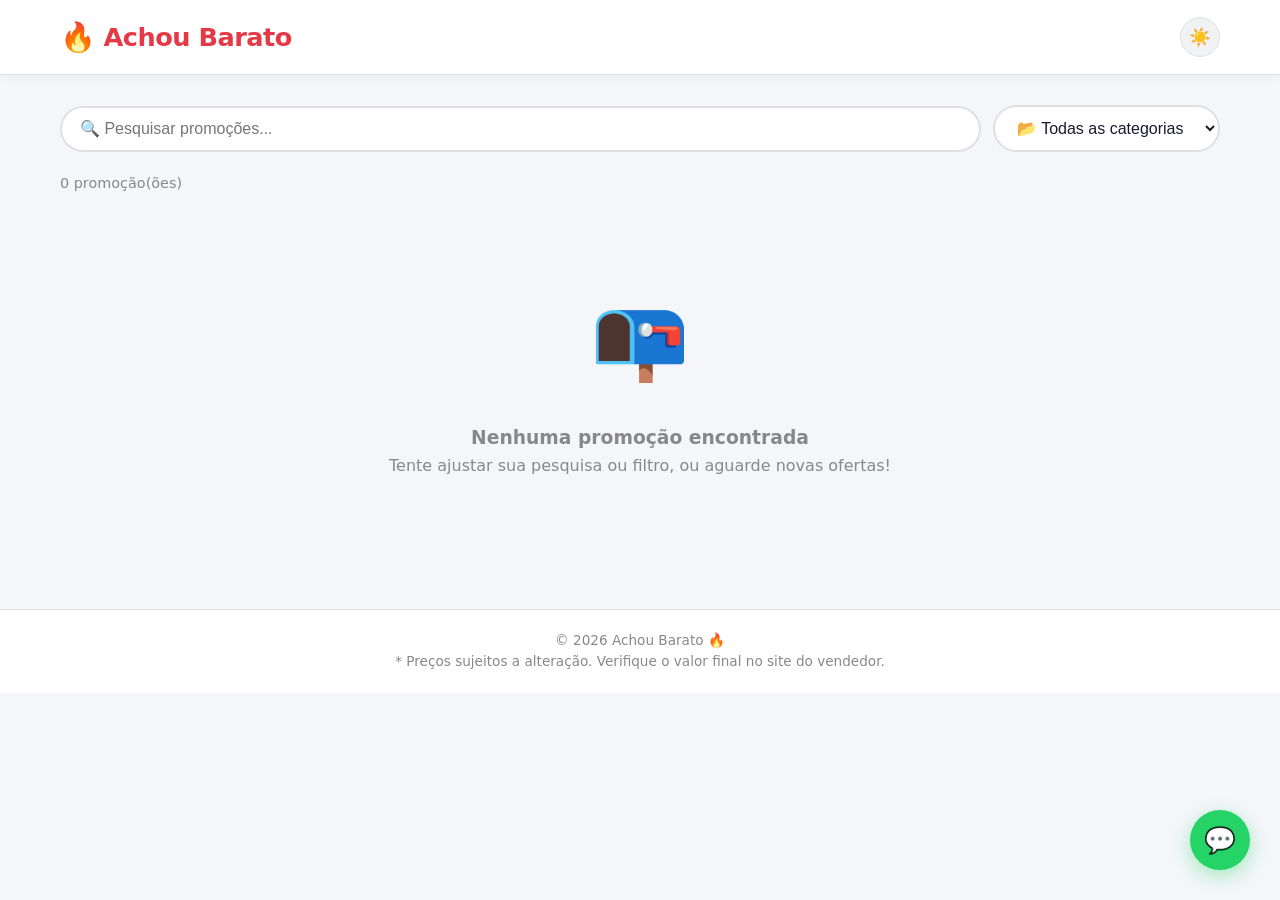
<file: index.html>
<!DOCTYPE html>
<html lang="pt-BR">
<head>
    <meta charset="UTF-8">
    <meta name="viewport" content="width=device-width, initial-scale=1.0">
    <title>Achou Barato 🔥 - Promoções de Afiliados</title>
    <link rel="stylesheet" href="style.css">
</head>
<body>
    <header class="header">
        <div class="header-container">
            <h1 class="logo">
                <span class="logo-icon">🔥</span> Achou Barato
            </h1>
            <button class="btn-icon" id="themeToggle" title="Alternar tema" aria-label="Alternar tema claro/escuro">
                <span class="icon-sun">☀️</span>
                <span class="icon-moon">🌙</span>
            </button>
        </div>
    </header>

    <main class="main-content">
        <div class="container">
            <section class="filters-section">
                <div class="search-box">
                    <input type="text" id="searchInput" placeholder="🔍 Pesquisar promoções..." aria-label="Pesquisar promoções">
                </div>
                <div class="category-filter">
                    <select id="categoryFilter" aria-label="Filtrar por categoria">
                        <option value="todas">📂 Todas as categorias</option>
                        <option value="Eletrônicos">📱 Eletrônicos</option>
                        <option value="Casa e Jardim">🏠 Casa e Jardim</option>
                        <option value="Moda">👗 Moda</option>
                        <option value="Beleza">💄 Beleza</option>
                        <option value="Esportes">⚽ Esportes</option>
                        <option value="Livros">📚 Livros</option>
                        <option value="Brinquedos">🧸 Brinquedos</option>
                        <option value="Alimentos">🍔 Alimentos</option>
                        <option value="Outros">📦 Outros</option>
                    </select>
                </div>
                <button class="btn-clear-filters" id="clearFiltersBtn" style="display:none;">✕ Limpar filtros</button>
            </section>

            <div class="stats-bar">
                <span id="totalPromos">0 promoções encontradas</span>
            </div>

            <section class="promo-feed" id="promoFeed"></section>

            <div class="empty-state" id="emptyState" style="display:none;">
                <div class="empty-icon">📭</div>
                <h3>Nenhuma promoção encontrada</h3>
                <p>Tente ajustar sua pesquisa ou filtro, ou aguarde novas ofertas!</p>
            </div>
        </div>
    </main>

    <footer class="footer">
        <div class="container">
            <p>© <span id="currentYear"></span> Achou Barato 🔥</p>
            <p class="footer-disclaimer">* Preços sujeitos a alteração. Verifique o valor final no site do vendedor.</p>
        </div>
    </footer>

    <a href="https://wa.me/5543996538900?text=Olá!%20Quero%20saber%20mais%20sobre%20as%20promoções!"
       class="whatsapp-float"
       target="_blank"
       rel="noopener noreferrer"
       aria-label="Fale conosco pelo WhatsApp">
        <span class="whatsapp-icon">💬</span>
    </a>

    <script src="script.js"></script>
</body>
</html>
</file>
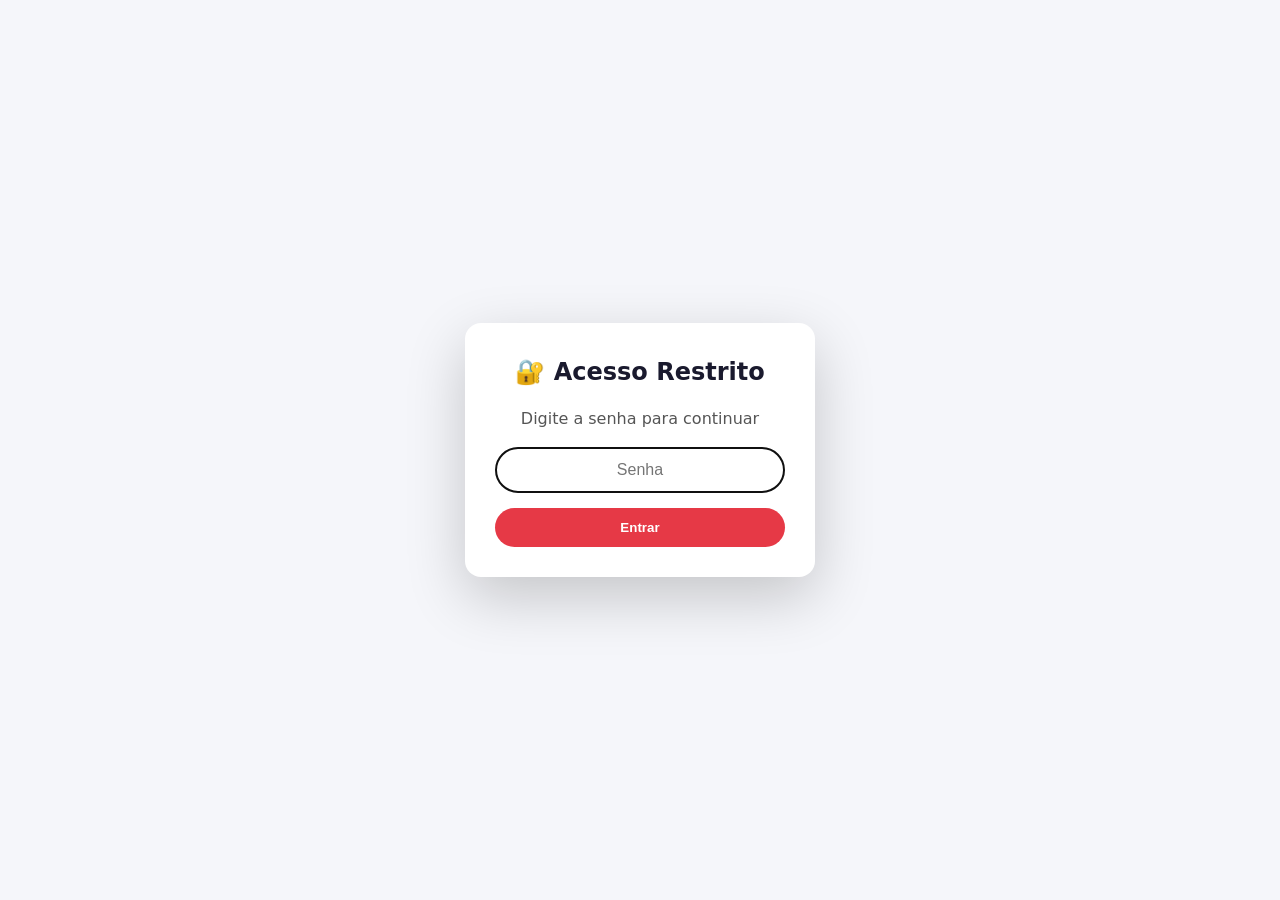
<file: admin.html>
<!DOCTYPE html>
<html lang="pt-BR">
<head>
    <meta charset="UTF-8">
    <meta name="viewport" content="width=device-width, initial-scale=1.0">
    <title>Admin - Achou Barato 🔥</title>
    <link rel="stylesheet" href="style.css">
</head>
<body>

    <!-- TELA DE LOGIN (aparece se não estiver autenticado) -->
    <div id="loginBlock" style="position:fixed; top:0; left:0; width:100%; height:100%; background: var(--bg-primary); z-index:9999; display:flex; align-items:center; justify-content:center; flex-direction:column; padding:20px;">
        <div style="background: var(--bg-card); padding:30px; border-radius:16px; box-shadow: var(--shadow-modal); text-align:center; max-width:350px; width:100%;">
            <h2>🔐 Acesso Restrito</h2>
            <p style="margin:15px 0; color: var(--text-secondary);">Digite a senha para continuar</p>
            <input type="password" id="passwordInput" placeholder="Senha" style="width:100%; padding:12px; margin-bottom:15px; border:2px solid var(--border-color); border-radius:25px; text-align:center; font-size:1rem;" autofocus>
            <button id="loginBtn" style="background:var(--accent); color:#fff; border:none; padding:12px; width:100%; border-radius:25px; font-weight:bold; cursor:pointer;">Entrar</button>
            <p id="loginError" style="color:red; margin-top:10px; display:none;">Senha incorreta!</p>
        </div>
    </div>

    <!-- CONTEÚDO DO ADMIN (só aparece depois do login) -->
    <div id="adminContent" style="display:none;">

        <!-- Header -->
        <header class="header">
            <div class="header-container">
                <h1 class="logo">
                    <span class="logo-icon">🔥</span> Admin
                </h1>
                <a href="index.html" class="btn-secondary" style="text-decoration:none;">← Voltar ao site</a>
            </div>
        </header>

        <!-- Conteúdo principal -->
        <main class="main-content">
            <div class="container">
                <h2 style="margin-bottom:20px;">📋 Gerenciar Promoções</h2>
                <button class="btn-primary" id="addNewPromoBtn">➕ Nova Promoção</button>

                <div class="stats-bar" style="margin-top:20px;">
                    <span id="totalPromos">0 promoções cadastradas</span>
                </div>

                <section class="promo-feed" id="promoFeed"></section>

                <div class="empty-state" id="emptyState" style="display:none;">
                    <div class="empty-icon">📭</div>
                    <h3>Nenhuma promoção cadastrada</h3>
                    <p>Clique em "Nova Promoção" para começar.</p>
                </div>
            </div>
        </main>

        <!-- Modal de adicionar/editar -->
        <div class="modal-overlay" id="promoModal" style="display:none;">
            <div class="modal modal-lg">
                <button class="modal-close" id="closePromoModal" aria-label="Fechar modal">&times;</button>
                <h2 id="promoModalTitle">➕ Nova Promoção</h2>
                <form id="promoForm">
                    <input type="hidden" id="promoId">
                    <div class="form-group">
                        <label for="promoName">Nome do Produto *</label>
                        <input type="text" id="promoName" placeholder="Ex: Fone de Ouvido Bluetooth JBL" required>
                    </div>
                    <div class="form-group">
                        <label for="promoDescription">Descrição *</label>
                        <textarea id="promoDescription" rows="3" placeholder="Descreva o produto e os benefícios..." required></textarea>
                    </div>
                    <div class="form-row">
                        <div class="form-group">
                            <label for="promoPrice">Preço *</label>
                            <input type="text" id="promoPrice" placeholder="Ex: R$ 49,90" required>
                        </div>
                        <div class="form-group">
                            <label for="promoCategory">Categoria *</label>
                            <select id="promoCategory" required>
                                <option value="">Selecione...</option>
                                <option value="Eletrônicos">📱 Eletrônicos</option>
                                <option value="Casa e Jardim">🏠 Casa e Jardim</option>
                                <option value="Moda">👗 Moda</option>
                                <option value="Beleza">💄 Beleza</option>
                                <option value="Esportes">⚽ Esportes</option>
                                <option value="Livros">📚 Livros</option>
                                <option value="Brinquedos">🧸 Brinquedos</option>
                                <option value="Alimentos">🍔 Alimentos</option>
                                <option value="Outros">📦 Outros</option>
                            </select>
                        </div>
                    </div>
                    <div class="form-group">
                        <label for="promoImageUrl">URL da Imagem</label>
                        <input type="url" id="promoImageUrl" placeholder="https://exemplo.com/imagem.jpg">
                        <small>Deixe em branco para imagem padrão.</small>
                    </div>
                    <div class="form-group">
                        <label for="promoAffiliateLink">Link de Afiliado *</label>
                        <input type="url" id="promoAffiliateLink" placeholder="https://exemplo.com/produto?ref=seulink" required>
                    </div>
                    <div class="form-actions">
                        <button type="button" class="btn-secondary" id="cancelPromoBtn">Cancelar</button>
                        <button type="submit" class="btn-primary" id="savePromoBtn">💾 Salvar Promoção</button>
                    </div>
                </form>
            </div>
        </div>
    </div>

    <script src="script.js"></script>
    <script src="admin.js"></script>
</body>
</html>
</file>
<file: style.css>
/* ============================================================ */
/* VARIÁVEIS CSS (TEMAS CLARO E ESCURO)                         */
/* ============================================================ */
:root {
    --bg-primary: #f5f6fa;
    --bg-secondary: #ffffff;
    --bg-card: #ffffff;
    --bg-header: #ffffff;
    --bg-modal: #ffffff;
    --bg-input: #f0f2f5;
    --text-primary: #1a1a2e;
    --text-secondary: #555;
    --text-muted: #888;
    --border-color: #e0e0e0;
    --shadow-card: 0 4px 20px rgba(0, 0, 0, 0.06);
    --shadow-hover: 0 8px 30px rgba(0, 0, 0, 0.12);
    --shadow-modal: 0 20px 60px rgba(0, 0, 0, 0.2);
    --accent: #e63946;
    --accent-hover: #c1121f;
    --accent-light: #fff0f0;
    --green: #2ecc71;
    --green-light: #eafaf1;
    --blue: #4361ee;
    --blue-light: #eef1ff;
    --whatsapp: #25d366;
    --whatsapp-hover: #1ebe57;
    --danger: #e74c3c;
    --danger-hover: #c0392b;
    --overlay: rgba(0, 0, 0, 0.5);
    --badge-bg: #e63946;
    --badge-text: #fff;
    --heart-empty: #ccc;
    --heart-full: #e63946;
    --transition: 0.3s ease;
    --radius-sm: 8px;
    --radius-md: 12px;
    --radius-lg: 20px;
    --radius-xl: 24px;
    --font-family: 'Segoe UI', system-ui, -apple-system, sans-serif;
}

body.dark-theme {
    --bg-primary: #121212;
    --bg-secondary: #1e1e1e;
    --bg-card: #252525;
    --bg-header: #1a1a1a;
    --bg-modal: #2a2a2a;
    --bg-input: #333;
    --text-primary: #e8e8e8;
    --text-secondary: #bbb;
    --text-muted: #888;
    --border-color: #3a3a3a;
    --shadow-card: 0 4px 20px rgba(0, 0, 0, 0.3);
    --shadow-hover: 0 8px 30px rgba(0, 0, 0, 0.5);
    --shadow-modal: 0 20px 60px rgba(0, 0, 0, 0.6);
    --overlay: rgba(0, 0, 0, 0.7);
    --accent-light: #3a1a1a;
    --green-light: #1a3a2a;
    --blue-light: #1a1a3a;
    --heart-empty: #555;
}

/* ============================================================ */
/* RESET E ESTILOS GLOBAIS                                      */
/* ============================================================ */
*,
*::before,
*::after {
    box-sizing: border-box;
    margin: 0;
    padding: 0;
}

html {
    scroll-behavior: smooth;
}

body {
    font-family: var(--font-family);
    background-color: var(--bg-primary);
    color: var(--text-primary);
    line-height: 1.6;
    min-height: 100vh;
    transition: background-color var(--transition), color var(--transition);
    padding-bottom: 80px;
}

.container {
    max-width: 1200px;
    margin: 0 auto;
    padding: 0 20px;
}

/* ============================================================ */
/* CABEÇALHO                                                    */
/* ============================================================ */
.header {
    background-color: var(--bg-header);
    border-bottom: 1px solid var(--border-color);
    position: sticky;
    top: 0;
    z-index: 100;
    box-shadow: 0 2px 10px rgba(0, 0, 0, 0.05);
    transition: background-color var(--transition), border-color var(--transition);
}

.header-container {
    max-width: 1200px;
    margin: 0 auto;
    padding: 14px 20px;
    display: flex;
    align-items: center;
    justify-content: space-between;
    flex-wrap: wrap;
    gap: 12px;
}

.logo {
    font-size: 1.6rem;
    font-weight: 800;
    color: var(--accent);
    display: flex;
    align-items: center;
    gap: 8px;
    letter-spacing: -0.5px;
}

.logo-icon {
    font-size: 1.8rem;
    animation: pulse 2s infinite;
}

@keyframes pulse {
    0%, 100% { transform: scale(1); }
    50% { transform: scale(1.2); }
}

.btn-icon {
    background: var(--bg-input);
    border: 1px solid var(--border-color);
    border-radius: 50%;
    width: 40px;
    height: 40px;
    cursor: pointer;
    font-size: 1.1rem;
    display: flex;
    align-items: center;
    justify-content: center;
    transition: all var(--transition);
}

.btn-icon:hover {
    background: var(--accent-light);
    border-color: var(--accent);
}

.icon-sun { display: inline; }
.icon-moon { display: none; }
body.dark-theme .icon-sun { display: none; }
body.dark-theme .icon-moon { display: inline; }

/* ============================================================ */
/* CONTEÚDO PRINCIPAL                                           */
/* ============================================================ */
.main-content {
    padding: 30px 0;
}

.filters-section {
    display: flex;
    gap: 12px;
    margin-bottom: 20px;
    flex-wrap: wrap;
    align-items: center;
}

.search-box {
    flex: 1;
    min-width: 220px;
}

.search-box input {
    width: 100%;
    padding: 12px 18px;
    border: 2px solid var(--border-color);
    border-radius: 30px;
    font-size: 1rem;
    background: var(--bg-card);
    color: var(--text-primary);
    transition: all var(--transition);
    outline: none;
}

.search-box input:focus {
    border-color: var(--accent);
    box-shadow: 0 0 0 4px var(--accent-light);
}

.category-filter select {
    padding: 12px 18px;
    border: 2px solid var(--border-color);
    border-radius: 30px;
    font-size: 1rem;
    background: var(--bg-card);
    color: var(--text-primary);
    cursor: pointer;
    transition: all var(--transition);
    outline: none;
    min-width: 200px;
}

.category-filter select:focus {
    border-color: var(--accent);
    box-shadow: 0 0 0 4px var(--accent-light);
}

.btn-clear-filters {
    background: transparent;
    border: 2px solid var(--danger);
    color: var(--danger);
    padding: 10px 18px;
    border-radius: 30px;
    cursor: pointer;
    font-weight: 600;
    font-size: 0.9rem;
    transition: all var(--transition);
    white-space: nowrap;
}

.btn-clear-filters:hover {
    background: #fde8e8;
}
body.dark-theme .btn-clear-filters:hover {
    background: #3a1a1a;
}

.stats-bar {
    margin-bottom: 20px;
    font-size: 0.9rem;
    color: var(--text-muted);
    font-weight: 500;
}

/* ============================================================ */
/* FEED DE PROMOÇÕES                                            */
/* ============================================================ */
.promo-feed {
    display: grid;
    grid-template-columns: repeat(auto-fill, minmax(320px, 1fr));
    gap: 24px;
}

.promo-card {
    background: var(--bg-card);
    border-radius: var(--radius-lg);
    overflow: hidden;
    box-shadow: var(--shadow-card);
    transition: all var(--transition);
    display: flex;
    flex-direction: column;
    border: 1px solid var(--border-color);
    animation: fadeInUp 0.4s ease forwards;
    opacity: 0;
}

@keyframes fadeInUp {
    from { opacity: 0; transform: translateY(20px); }
    to { opacity: 1; transform: translateY(0); }
}

.promo-card:hover {
    box-shadow: var(--shadow-hover);
    transform: translateY(-4px);
}

.card-image-container {
    position: relative;
    width: 100%;
    height: 200px;
    overflow: hidden;
    background: var(--bg-input);
    flex-shrink: 0;
}

.card-image-container img {
    width: 100%;
    height: 100%;
    object-fit: cover;
    transition: transform 0.4s ease;
}

.promo-card:hover .card-image-container img {
    transform: scale(1.05);
}

.card-image-placeholder {
    width: 100%;
    height: 100%;
    display: flex;
    align-items: center;
    justify-content: center;
    background: linear-gradient(135deg, #e0e0e0, #f5f5f5);
    color: #aaa;
    font-size: 3rem;
}

body.dark-theme .card-image-placeholder {
    background: linear-gradient(135deg, #2a2a2a, #333);
    color: #555;
}

.card-category-badge {
    position: absolute;
    top: 12px;
    left: 12px;
    background: var(--accent);
    color: var(--badge-text);
    padding: 5px 12px;
    border-radius: 20px;
    font-size: 0.75rem;
    font-weight: 700;
    text-transform: uppercase;
    letter-spacing: 0.5px;
    z-index: 1;
}

.card-body {
    padding: 18px;
    flex: 1;
    display: flex;
    flex-direction: column;
    gap: 8px;
}

.card-title {
    font-size: 1.15rem;
    font-weight: 700;
    color: var(--text-primary);
    line-height: 1.3;
    display: -webkit-box;
    -webkit-line-clamp: 2;
    -webkit-box-orient: vertical;
    overflow: hidden;
}

.card-description {
    font-size: 0.9rem;
    color: var(--text-secondary);
    line-height: 1.5;
    flex: 1;
    display: -webkit-box;
    -webkit-line-clamp: 3;
    -webkit-box-orient: vertical;
    overflow: hidden;
}

.card-price {
    font-size: 1.4rem;
    font-weight: 800;
    color: var(--accent);
    margin: 4px 0;
}

.card-date {
    font-size: 0.8rem;
    color: var(--text-muted);
    display: flex;
    align-items: center;
    gap: 4px;
}

.card-footer {
    padding: 12px 18px 18px;
    display: flex;
    align-items: center;
    justify-content: space-between;
    gap: 10px;
    flex-wrap: wrap;
}

.btn-buy {
    background: var(--accent);
    color: #fff;
    padding: 10px 20px;
    border-radius: 25px;
    text-decoration: none;
    font-weight: 700;
    font-size: 0.9rem;
    transition: all var(--transition);
    border: none;
    cursor: pointer;
    display: inline-flex;
    align-items: center;
    gap: 6px;
    white-space: nowrap;
}

.btn-buy:hover {
    background: var(--accent-hover);
    transform: scale(1.05);
    box-shadow: 0 6px 20px rgba(230, 57, 70, 0.4);
}

.card-actions {
    display: flex;
    align-items: center;
    gap: 12px;
}

.btn-like {
    background: transparent;
    border: none;
    cursor: pointer;
    font-size: 1.3rem;
    transition: all var(--transition);
    color: var(--heart-empty);
    display: flex;
    align-items: center;
    gap: 4px;
    padding: 4px;
}

.btn-like:hover {
    transform: scale(1.2);
}

.btn-like.liked {
    color: var(--heart-full);
    animation: heartBeat 0.5s ease;
}

@keyframes heartBeat {
    0%, 100% { transform: scale(1); }
    25% { transform: scale(1.3); }
    50% { transform: scale(1); }
    75% { transform: scale(1.2); }
}

.like-count {
    font-size: 0.85rem;
    font-weight: 600;
    color: var(--text-secondary);
}

.view-count {
    font-size: 0.8rem;
    color: var(--text-muted);
    display: flex;
    align-items: center;
    gap: 3px;
}

/* Botões admin nos cards */
.card-admin-actions {
    display: flex;
    gap: 6px;
    margin-left: auto;
}

.btn-edit-card,
.btn-delete-card {
    background: var(--bg-input);
    border: 1px solid var(--border-color);
    border-radius: 50%;
    width: 32px;
    height: 32px;
    cursor: pointer;
    font-size: 0.85rem;
    display: flex;
    align-items: center;
    justify-content: center;
    transition: all var(--transition);
}

.btn-edit-card:hover {
    background: var(--blue-light);
    border-color: var(--blue);
    color: var(--blue);
}

.btn-delete-card:hover {
    background: #fde8e8;
    border-color: var(--danger);
    color: var(--danger);
}

/* ============================================================ */
/* ESTADO VAZIO                                                 */
/* ============================================================ */
.empty-state {
    text-align: center;
    padding: 60px 20px;
    color: var(--text-muted);
}

.empty-icon {
    font-size: 5rem;
    margin-bottom: 20px;
}

/* ============================================================ */
/* BOTÕES FLUTUANTES                                            */
/* ============================================================ */
.whatsapp-float {
    position: fixed;
    bottom: 30px;
    right: 30px;
    background: var(--whatsapp);
    color: #fff;
    width: 60px;
    height: 60px;
    border-radius: 50%;
    display: flex;
    align-items: center;
    justify-content: center;
    font-size: 1.6rem;
    box-shadow: 0 6px 20px rgba(37, 211, 102, 0.4);
    z-index: 200;
    transition: all var(--transition);
    text-decoration: none;
    animation: bounce 3s infinite;
}

@keyframes bounce {
    0%, 100% { transform: translateY(0); }
    50% { transform: translateY(-10px); }
}

.whatsapp-float:hover {
    background: var(--whatsapp-hover);
    transform: scale(1.1);
    animation: none;
}

/* ============================================================ */
/* MODAIS                                                       */
/* ============================================================ */
.modal-overlay {
    position: fixed;
    top: 0; left: 0; right: 0; bottom: 0;
    background: var(--overlay);
    z-index: 1000;
    display: flex;
    align-items: center;
    justify-content: center;
    padding: 20px;
    animation: fadeIn 0.25s ease;
}

@keyframes fadeIn {
    from { opacity: 0; }
    to { opacity: 1; }
}

.modal {
    background: var(--bg-modal);
    border-radius: var(--radius-xl);
    padding: 30px;
    width: 100%;
    max-width: 500px;
    box-shadow: var(--shadow-modal);
    animation: slideUp 0.3s ease;
    max-height: 90vh;
    overflow-y: auto;
    position: relative;
}

.modal-lg {
    max-width: 620px;
}

@keyframes slideUp {
    from { opacity: 0; transform: translateY(30px); }
    to { opacity: 1; transform: translateY(0); }
}

.modal-close {
    position: absolute;
    top: 15px; right: 18px;
    background: var(--bg-input);
    border: none;
    font-size: 1.5rem;
    cursor: pointer;
    width: 36px; height: 36px;
    border-radius: 50%;
    display: flex;
    align-items: center;
    justify-content: center;
    color: var(--text-secondary);
    transition: all var(--transition);
}

.modal-close:hover {
    background: #fde8e8;
    color: var(--danger);
}

.form-group {
    margin-bottom: 16px;
}

.form-group label {
    display: block;
    margin-bottom: 6px;
    font-weight: 600;
    font-size: 0.9rem;
}

.form-group input,
.form-group textarea,
.form-group select {
    width: 100%;
    padding: 12px 16px;
    border: 2px solid var(--border-color);
    border-radius: var(--radius-md);
    font-size: 1rem;
    background: var(--bg-input);
    color: var(--text-primary);
    transition: all var(--transition);
    outline: none;
    font-family: var(--font-family);
    resize: vertical;
}

.form-group input:focus,
.form-group textarea:focus,
.form-group select:focus {
    border-color: var(--accent);
    box-shadow: 0 0 0 4px var(--accent-light);
}

.form-row {
    display: flex;
    gap: 12px;
    flex-wrap: wrap;
}

.form-row .form-group {
    flex: 1;
    min-width: 150px;
}

.btn-primary,
.btn-secondary,
.btn-danger {
    padding: 12px 24px;
    border-radius: 30px;
    font-weight: 700;
    font-size: 1rem;
    cursor: pointer;
    transition: all var(--transition);
    display: inline-flex;
    align-items: center;
    gap: 6px;
    border: none;
}

.btn-primary {
    background: var(--accent);
    color: #fff;
}
.btn-primary:hover {
    background: var(--accent-hover);
    transform: translateY(-2px);
}

.btn-secondary {
    background: var(--bg-input);
    color: var(--text-primary);
    border: 2px solid var(--border-color);
}
.btn-secondary:hover {
    border-color: var(--text-secondary);
}

.btn-danger {
    background: var(--danger);
    color: #fff;
}
.btn-danger:hover {
    background: var(--danger-hover);
}

.form-actions {
    display: flex;
    gap: 10px;
    margin-top: 20px;
    justify-content: flex-end;
    flex-wrap: wrap;
}

/* ============================================================ */
/* RODAPÉ                                                       */
/* ============================================================ */
.footer {
    background: var(--bg-header);
    border-top: 1px solid var(--border-color);
    padding: 20px 0;
    text-align: center;
    color: var(--text-muted);
    font-size: 0.85rem;
    margin-top: 40px;
}

/* ============================================================ */
/* RESPONSIVIDADE                                               */
/* ============================================================ */
@media (max-width: 768px) {
    .header-container {
        flex-direction: column;
        text-align: center;
    }
    .promo-feed {
        grid-template-columns: 1fr;
        gap: 16px;
    }
    .filters-section {
        flex-direction: column;
    }
    .whatsapp-float {
        width: 50px; height: 50px;
        bottom: 20px; right: 15px;
        font-size: 1.3rem;
    }
    .modal {
        padding: 20px;
        margin: 10px;
        max-width: 100%;
    }
}
</file>
